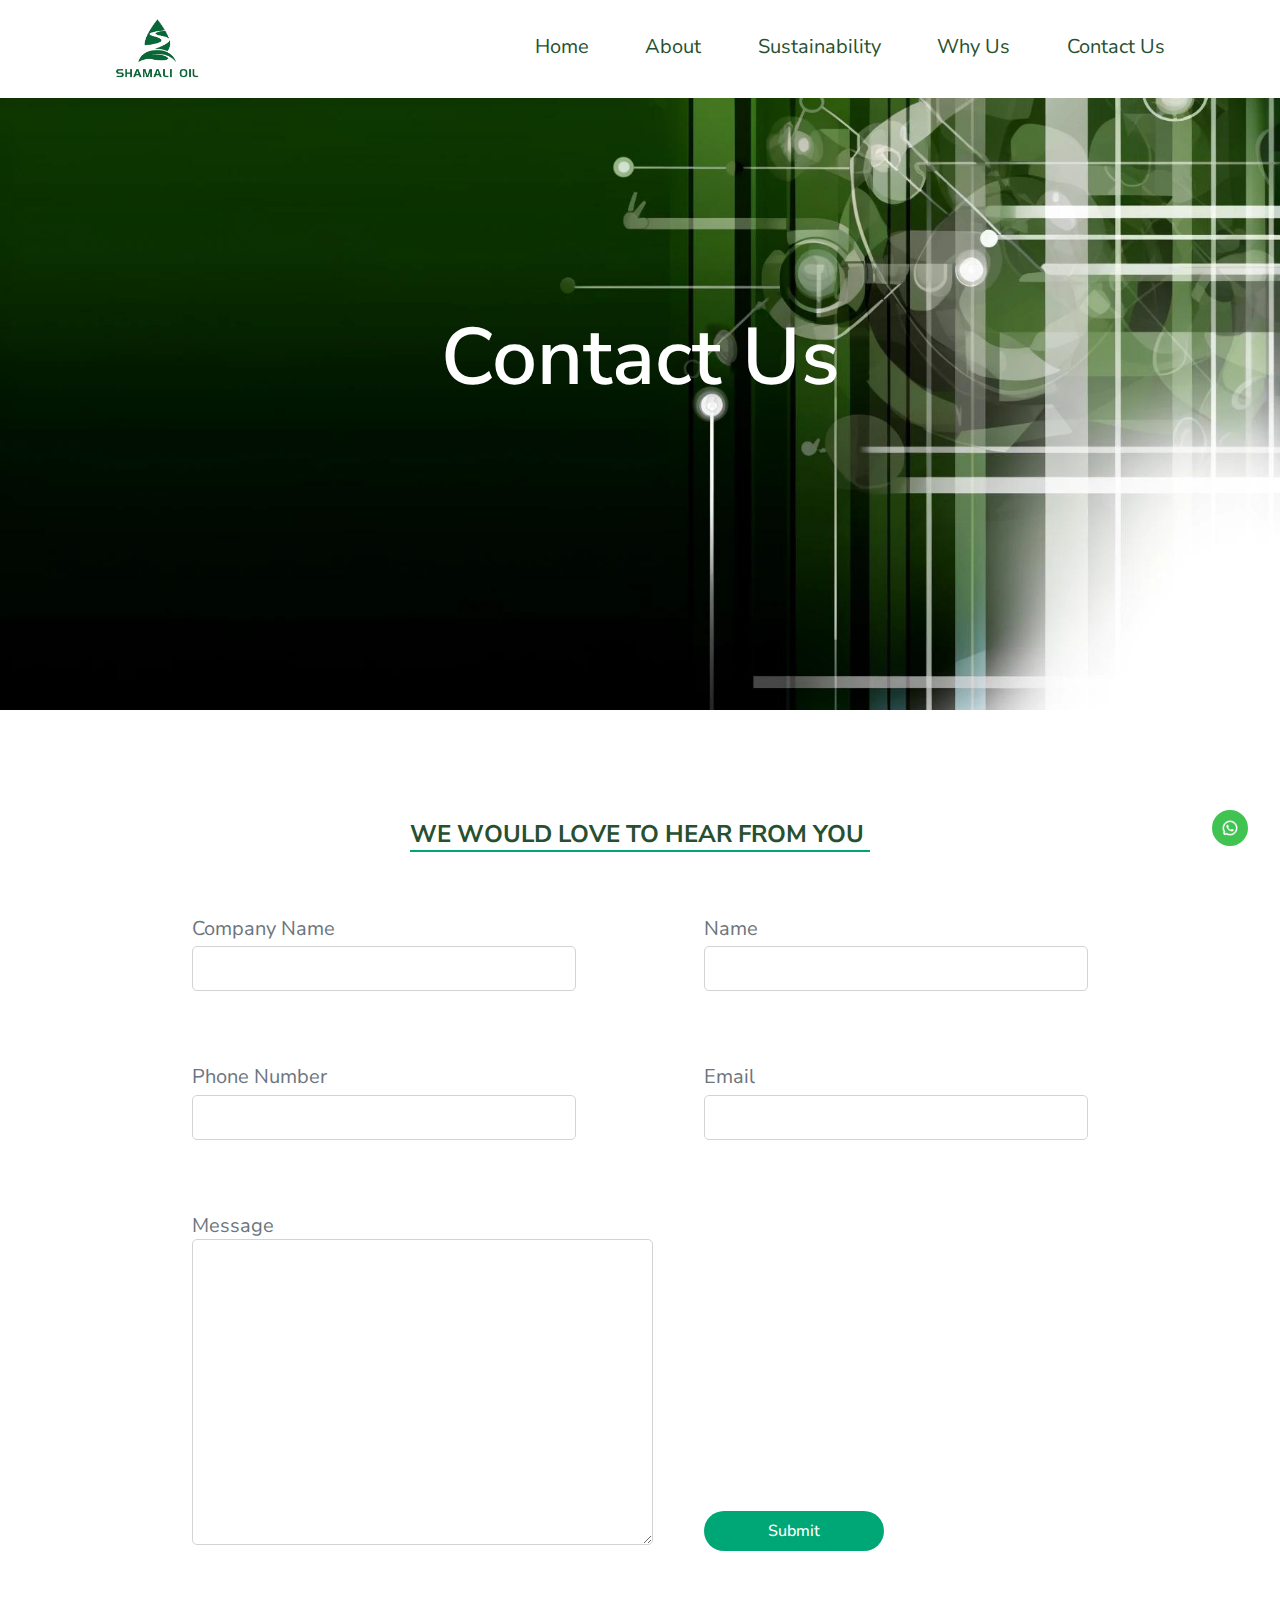
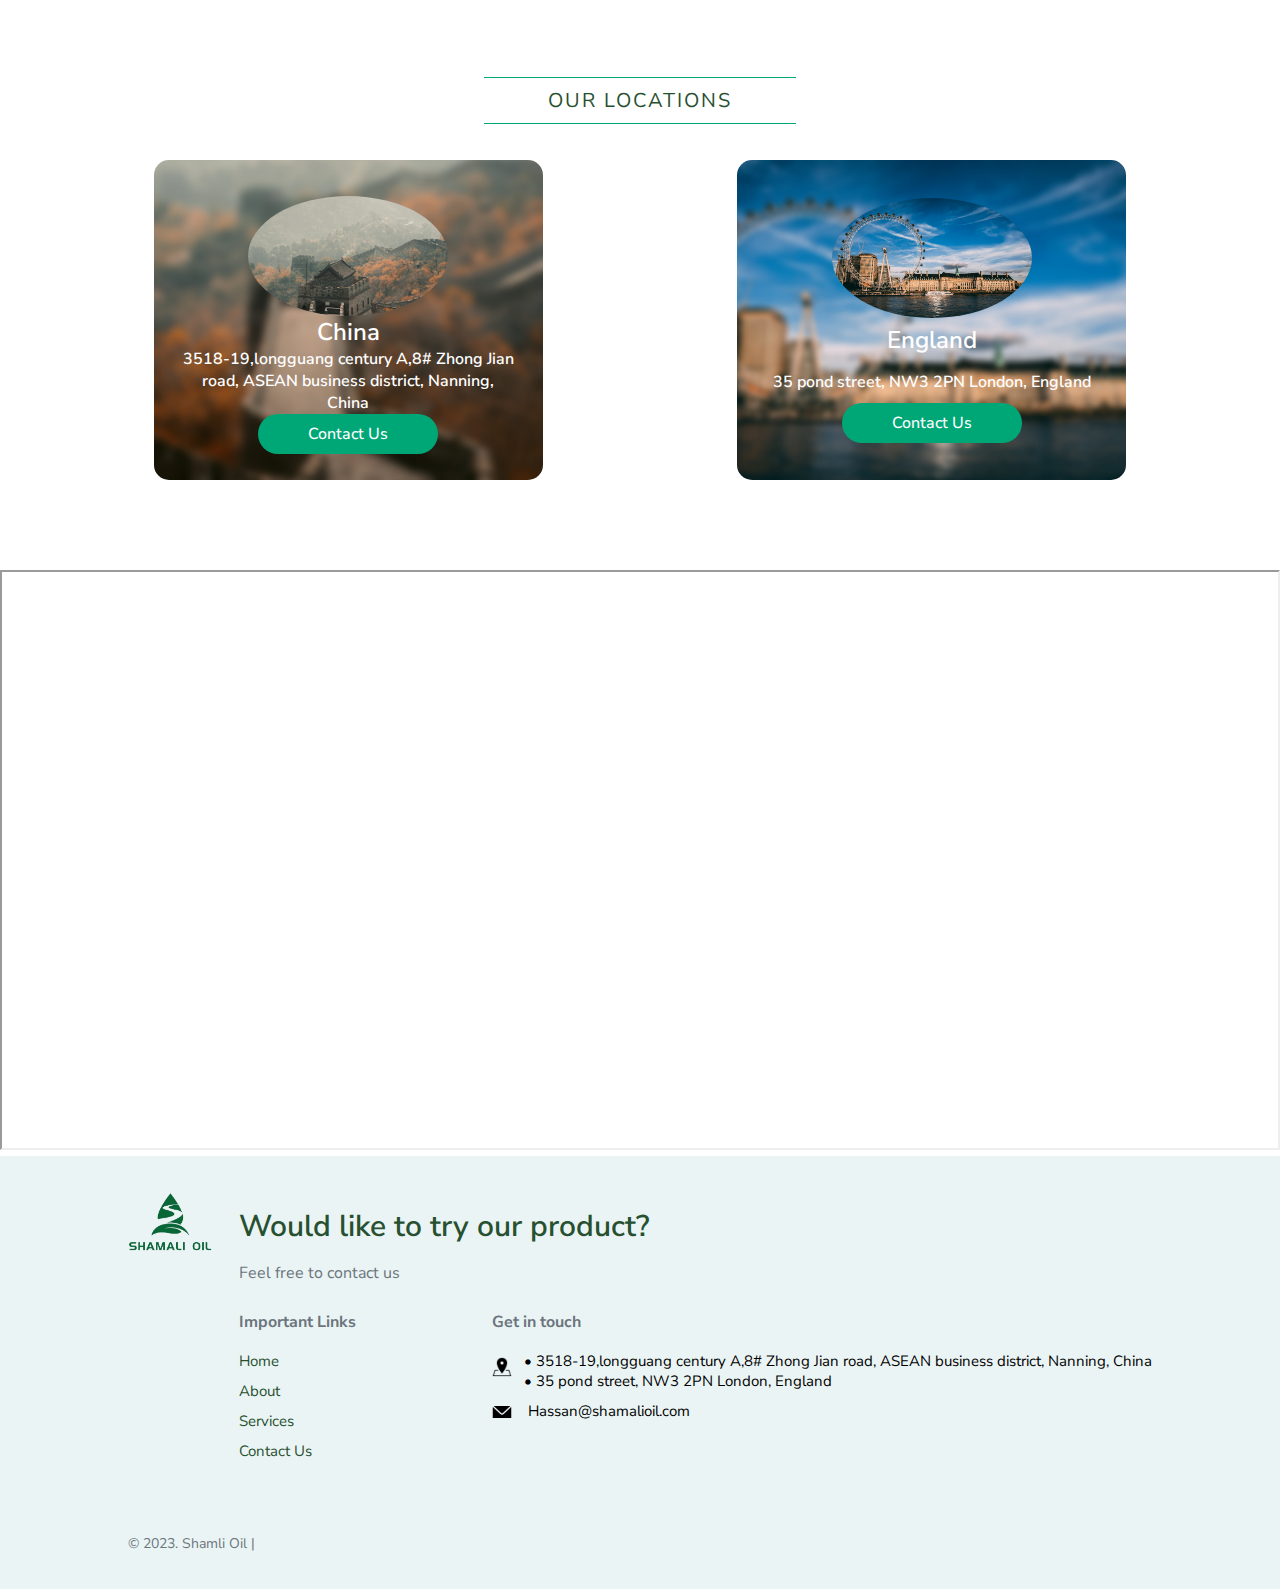
<file: contact.html>
<!DOCTYPE html>
<html lang="en">

<head>
    <meta charset="UTF-8">
    <meta name="viewport" content="width=device-width, initial-scale=1.0">
    <title>Contact Us</title>
    <link rel="stylesheet" href="Assets/style.css" />
</head>

<body>
    <header>
        <div class="left-nav" onclick="toHome()">
            <img class="logo" src="Assets/images/logo-oil-removebgpng.png" />
        </div>
        <div class="right-nav">
            <a href="index.html">Home</a>
            <a href="about.html">About</a>
            <a href="sust.html">Sustainability</a>
            <a href="whyus.html">Why Us</a>
            <a href="contact.html">Contact Us</a>
        </div>
        <div class="menu-btn">
            <img style="width: 30px" id="menu-icon" onclick="toggleMenu()" src="Assets/images/menu-icon.png" />
        </div>
    </header>
    <div class="menu" id="menu">
        <div class="m-btn">
            <img style="width: 30px" id="menu-icon" onclick="toggleMenu()" src="Assets/images/menu-icon.png" />
        </div>
        <a href="index.html">Home</a>
        <a href="about.html">About</a>
        <a href="sust.html">Sustainability</a>
        <a href="whyus.html">Why Us</a>
        <a href="contact.html">Contact Us</a>
    </div>
    <img class="wa-icon" src="Assets/images/whatsapp-icon.png"
        onclick="parent.open('https://api.whatsapp.com/send?phone=00447522363796')">

    <div class="about-flex">
        <div class="section-contact">
            <h1>Contact Us</h1>
        </div>
        <div class="about-content">
            <h5>We would love to hear from you</h5>
            <div class="form-section">
                <form>
                    <div>
                        <p style="font-size: 20px;">Company Name</p>
                        <input type="text" />
                    </div>
                    <div>
                        <p style="font-size: 20px;">Name</p>
                        <input type="text" />
                    </div>
                    <div>
                        <p style="font-size: 20px;">Phone Number</p>
                        <input type="text" />
                    </div>
                    <div>
                        <p style="font-size: 20px;">Email</p>
                        <input type="text" />
                    </div>
                    <div>
                        <p style="font-size: 20px;">Message</p>
                        <textarea type="text"></textarea>
                    </div>
                    <button style="align-self: flex-end;">Submit</button>
                </form>
            </div>
        </div>
    </div>

    <section class="section-7">
        <span class="section-heading">Our Locations</span>
        <div class="location-cards">
            <div class="location-card lc-2">
                <img src="Assets/images/china.jpg" alt="" />
                <h3>China</h3>
                <p>3518-19,longguang century A,8# Zhong Jian
                    road, ASEAN business district, Nanning, China</p>
                <button onclick="location.href = 'contact.html';">
                    Contact Us
                </button>
            </div>
            <div class="location-card lc-3">
                <img src="Assets/images/london1.jpeg" alt="" />
                <h3>England</h3>
                <p> 35 pond street, NW3 2PN London, England</p>
                <button onclick="location.href = 'contact.html';">
                    Contact Us
                </button>
            </div>
        </div>
    </section>
    <div class="overlay" onClick="style.pointerEvents='none'"></div>
    <!-- <iframe src="https://www.google.com/maps/d/u/3/embed?mid=18zIitZ8BRyBTVNzhFDiVXn5M9MPT0q0&ehbc=2E312F" width="100%"
        height="580"></iframe> -->
    <iframe src="https://www.google.com/maps/d/u/3/embed?mid=1_yPZSahfdjbLdYl9TB68LWWhEIppf70&ehbc=2E312F&noprof=1"
        width="100%" height="580"></iframe>
    <!-- <iframe src="https://www.google.com/maps/d/u/3/embed?mid=1kyaB5hslIkeZUtZtLma0A5s3tR88kjs&ehbc=2E312F" width="100%"
        height="480"></iframe> -->
    <footer>
        <div class="footer-grid">
            <img class="logo" src="Assets/images/logo-oil-removebgpng.png" alt="" />
            <div class="footer-body">
                <div class="footer-title">
                    <h1>Would like to try our product?</h1>
                    <p>Feel free to contact us</p>
                </div>
                <div class="links">

                    <div class="col">
                        <p>Important Links</p>
                        <ul>
                            <li><a href="index.html">Home</a></li>
                            <li><a href="about.html">About</a></li>
                            <li><a href="products.html">Services</a></li>

                            <li><a href="contact.html">Contact Us</a></li>
                        </ul>
                    </div>

                    <div class="col">
                        <p>Get in touch</p>
                        <ul>
                            <li style="display: flex; align-items: center;">
                                <img class="icon" style="padding-bottom: 8px;" src="Assets/images/address-icon.png" />
                                &#x2022; 3518-19,longguang century A,8# Zhong Jian
                                road, ASEAN business district, Nanning, China
                                <br>
                                &#x2022; 35 pond street, NW3 2PN London, England
                            </li>
                            <li class="email">
                                <img class="icon" src="Assets/images/mail-icon.png" />
                                Hassan@shamalioil.com
                            </li>
                        </ul>
                    </div>
                </div>
            </div>
        </div>
        <div class="footer-end">
            <p>&copy; 2023. Shamli Oil | </p>
        </div>
    </footer>
    <script>
        function toggleMenu() {
            var x = document.getElementById("menu");
            if (x.style.visibility === "visible") {
                x.style.opacity = "0";
                x.style.visibility = "hidden";
            } else {
                x.style.opacity = "1";
                x.style.visibility = "visible";
            }
        }
    </script>
</body>

</html>
</file>
<file: Assets/style.css>
@import url('https://fonts.googleapis.com/css2?family=Nunito+Sans:wght@300;400;500;600&display=swap');

*,
*::before,
*::after {
    box-sizing: border-box;
}

* {
    padding: 0;
    margin: 0;
    font-family: 'Nunito Sans', sans-serif;

}

body {
    font-family: 'Nunito Sans', sans-serif;
    max-width: 100vw;
    overflow-x: hidden;
    margin: 0;
    padding: 0;
}


header {
    display: flex;
    align-items: center;
    justify-content: space-between;
    padding: 2vh 9vw;
}


.logo {
    width: 85px;
    align-self: top;
    object-fit: fill;
    cursor: pointer;
}

.menu-btn {
    display: none;
}

.left-nav {
    display: flex;
    column-gap: 2vw;
    align-items: center;
}

.right-nav {
    display: flex;
    justify-content: space-between;
    width: 60%;
}

.menu {
    visibility: hidden;
    display: flex;
    opacity: 0;
    position: absolute;
    left: 50vw;
    top: 0;
    right: 0;
    height: 100vh;
    background-color: whitesmoke;
    flex-direction: column;
    row-gap: 1vh;
    align-items: flex-start;
    padding-left: 10vw;
    padding-top: 10vh;
    justify-content: flex-start;
    z-index: 2;
    transition: opacity 0.5s ease-in-out;
}

.m-btn {
    position: absolute;
    top: 3.75vh;
    left: 8vw;
    width: max-content;
    padding: 0 7px;
}

a {
    text-decoration: none;
    font-size: 20px;
    padding-bottom: .5vh;
    transition: all .3s ease-in;
    color: #275030;
    transition: opacity 0.5s ease-in-out;


}

a:hover {
    font-weight: 800;
}

.right-nav a {
    border-bottom: .5px solid transparent;
}

.right-nav a:hover {
    border-bottom: .5px solid #00a776;
    transition: all .3s ease-in;

}

.page-title {
    font-size: 32px;
    font-weight: 600;
    color: white;
}

section {
    padding: 10vh 8vw;
}

p {
    color: #6c757d;
}

.section-1 {
    padding: 0;
    height: 75vh;

}

.main {
    display: grid;
    grid-template-columns: 3.5fr 2fr;
    padding: 0 0 0 6vw;
    column-gap: 5vw;
    height: inherit;
    background-image: url('images/hero-img.jpg');
    background-size: cover;
    background-repeat: no-repeat;
    background-position: center;
}

.main-box {
    display: flex;
    flex-direction: column;
    padding: 20px 30px;
    background-color: #ffb400;
    gap: 5vh;
    justify-content: center;
    height: 60vh;
    align-self: center;
    border-radius: 5px;
}

.main-box h2 {
    font-size: 24px;
    font-weight: 500;
}

.box-item {
    display: flex;
    flex-direction: row;

}

.box-text {
    display: flex;
    flex-direction: column;
    gap: 5px;
}

.box-item img {
    height: 30px;
    margin-right: 20px;
    align-self: center;
}

.box-item p {
    color: black;
    font-size: 16px;
}


.h-flex {
    display: flex;
    flex-direction: column;
    align-content: flex-start;
    justify-content: center;
    flex-wrap: wrap;
}

.flex-row {
    display: flex;
    gap: 2vw;
}

h1 {
    font-size: 80px;
    font-weight: 600;
    color: white;
    line-height: 70px;
    margin-bottom: 40px;
}



.b1 {
    width: 180px;
    height: 50px;
    border-radius: 20px;
    color: white;
    background-color: #275030;
    font-size: 16px;
    font-weight: 600;
    cursor: pointer;
    transition: all .5s ease;
    border: 2px solid #ffb400;
    font-weight: 500;
}

.b1:hover {
    background-color: #ffb400;
    color: #275030;
    transition: all .5s ease;
}

button {
    width: 180px;
    height: 40px;
    border-radius: 20px;
    color: white;
    background-color: #00a776;
    font-size: 16px;
    font-weight: 600;
    cursor: pointer;
    transition: all .5s ease;
    font-weight: 500;
    border: none;
}

button:hover {
    background-color: white;
    color: #00a776;
    transition: all .5s ease;
    border: 1px solid #00a776;
}

h2 {
    color: white;
    font-size: 36px;
    font-weight: 200;
}


.section-2 {
    display: grid;
    grid-template-columns: 1fr 1fr 1fr;
    column-gap: 5vw;
    background-color: #F8FFF8;
}

.section-2 img {
    width: 80px;
}

.section-2 p {
    text-align: center;
    line-height: 1.5rem;
}


h3 {
    font-weight: 300;
    font-size: 24px;
}

.benefit {
    display: flex;
    flex-direction: column;
    row-gap: 3vh;
    align-items: center;
}

.section-3 {
    display: flex;
    align-items: top;
    justify-content: space-between;
    column-gap: 4vw;
}

.section-3 img {
    border-radius: 5px;

}

.section-3 h2 {
    font-weight: 300;
    color: black;
}

.section-3 p {
    font-size: 18px;
    line-height: 1.6rem;
    text-align: justify;
}

.section-3 .content {
    margin: 0 0 5vh 0;

}

.content {
    display: flex;
    flex-direction: column;
    row-gap: 3vh;
    width: 70%;
}

span {
    color: #275030;
    text-transform: uppercase;
}

.section-4,
.section-5 {
    display: flex;
    flex-direction: column;
    align-items: center;
    row-gap: 6vh;
    background-color: #eaf4f4;

}

.section-4 {
    overflow-x: hidden;
}

.section-heading {
    font-size: 20px;
    border-top: 1px solid #00a776;
    border-bottom: 1px solid #00a776;
    letter-spacing: 2px;
    padding: 1vh 5vw;
}

.cards {
    display: grid;
    padding: 0 10vw;
    grid-template-columns: 1fr 1fr;
    column-gap: 5vw;
}

.card {
    display: grid;
    grid-template-columns: 1fr 1fr;
    box-shadow: 0px 5px 10px 0px rgba(0, 0, 0, 0.5);
    cursor: pointer;
    border-radius: 10px;
    height: 50vh;
    position: relative;
    width: 32vw;
    transition: all 0.5s ease-in;
    color: #275030;
    background-color: white;
}

.card-content {
    display: flex;
    flex-direction: column;
    justify-content: flex-start;
    padding: 8vh 1.5vw;
    row-gap: 4vh;
}

.card-content p {
    text-align: left !important;
}


.img-container {
    overflow: hidden;

}

.card h3 {
    font-size: 30px;
    font-weight: 500;

}

.card span {
    font-size: 12px;
    border: 1px solid transparent;
    transition: all .5s ease-out;
    padding: .5vh 0;

}

.card span:hover {
    border-top: 1px solid #00a776;
    border-bottom: 1px solid #00a776;

    transition: all .5s ease-out;
}

.card p {
    text-align: center;
    line-height: 1.3rem;
    font-size: 1rem;
    overflow: hidden;
    display: -webkit-box;
    -webkit-line-clamp: 4;
    line-clamp: 4;
    -webkit-box-orient: vertical;
    color: inherit;
}

.card img {
    width: 26vw;
    height: 40vh;
    transition: all 0.2s ease-in;
    object-fit: cover;
    top: 5vh;
    position: absolute;
    border-radius: 10px;
}

.img-left {
    left: -140px;
}

.img-right {
    right: -140px;
}


.card:hover {
    background-color: #00a776;
    color: white;
    transition: all 0.5s ease-in;

}

.card img:hover {
    transform: scale(1.05);
    transition: all 0.2s ease-in;
}

.boxes {
    display: flex;
    width: 100%;
    column-gap: 4vw;
    justify-content: center;
    position: relative;
}

.left-arrow {
    position: absolute;
    left: 0;
    bottom: 50%;
    transform: translateY(50%);
    width: 5vw;
}

.right-arrow {
    position: absolute;
    right: 0;
    bottom: 50%;
    transform: translateY(50%);
    width: 5vw;
}

.owl-carousel {
    max-width: 85%;
}

.box {
    box-shadow: 0px 5px 10px 0px rgba(0, 0, 0, 0.5);
    padding: 1vh 1vw;
    border-radius: 10px;
    margin: 10px;
    display: flex;
    justify-content: center;
    align-items: center;
    height: 150px;
    width: 175px;
}



@media screen and (max-width: 500px) {
    .box img {
        width: 167px !important;
        height: 86px !important;
    }

    .email {
        display: flex;
    }
}

.box img {
    display: block;
    object-fit: contain;
    width: 170px;
}


.section-6 {
    display: flex;
    flex-direction: column;
    align-items: center;
    row-gap: 6vh;
    background: linear-gradient(rgba(0, 0, 0, 0.3), rgba(0, 0, 0, 0.5)),
        url('images/logo-bg.jpeg');
    background-attachment: fixed;
    background-position: center;
    background-repeat: no-repeat;
    background-size: cover;
    color: white;

}

.section-6 p {
    width: 80%;
    text-align: center;
}

.section-6 h2 {
    font-weight: 500;
}

.section-7 {
    display: flex;
    flex-direction: column;
    align-items: center;
    padding-top: 4vh;
    row-gap: 4vh;
    margin: 0 4vw;
}

.location-cards {
    display: grid;
    grid-template-columns: 1fr 0.5fr 1fr;
    align-items: center;
    justify-content: space-between;
    flex-wrap: wrap;
}

.location-card {
    display: grid;
    grid-template-rows: 3fr 1fr 1fr 1fr;
    height: 320px;
    padding: 4vh 2vw;
    align-items: center;
    justify-items: center;
    border-radius: 15px;
    /* Centers content horizontally */
}

.location-card h3 {
    font-size: 24px;
    font-weight: 600;
    color: white;
}

.location-card p {
    color: white;
    text-align: center;
    font-weight: 600;
    font-size: 16px;
}

.location-card img {
    border-radius: 50%;
    object-fit: cover;
    height: 120px;
    width: 200px;
}


.lc-2 {
    background-image: url("images/china-blur.jpg");

    background-position: bottom;
    background-repeat: no-repeat;
    background-size: cover;

}

.lc-3 {
    background-image: url("images/london1-blur.jpg");
    grid-column: 3;
    background-position: center;
    background-repeat: no-repeat;
    background-size: cover;
}

.lc-4 {
    background-image: url("images/hongkong-blur.jpg");
    background-position: center;
    background-repeat: no-repeat;
    background-size: cover;

}

.section-8 {
    display: flex;
    justify-content: space-between;
    align-items: center;
    flex-direction: column;
}

.client-tiles {
    display: flex;
    column-gap: 4vw;
    justify-content: space-between;
}

.client-tile {
    display: flex;
    column-gap: 2vw;
    align-items: start;
}

.client-tile img {
    width: 5vw;
    object-fit: contain;
}

.review {
    display: flex;
    flex-direction: column;
    row-gap: 1vh;
}


.section-9 {
    display: flex;
    flex-direction: column;
    align-items: center;
    row-gap: 8vh;
}

.stats-flex {
    display: flex;
    justify-content: space-evenly;
    align-items: center;
    width: 100%;
}

.stat {
    display: flex;
    flex-direction: column;
    align-items: center;
}

.stat b {
    font-size: 32px;
    font-weight: 600;
}

footer {
    padding: 4vh 10vw;
    background-color: #eaf4f4;

}

footer h1 {
    font-size: 30px;
    color: #275030;
    margin-bottom: 0;
}

.footer-grid {
    display: grid;
    column-gap: 2vw;
    grid-template-columns: auto 9fr;
    padding-bottom: 7vh;
}

.footer-body {
    display: flex;
    flex-direction: column;
    row-gap: 3vh;
}

.footer-title {
    display: flex;
    flex-direction: column;
}

.links {
    display: flex;
    justify-content: space-between;
}

.col p {
    font-weight: bold;
    margin-bottom: 2vh;
}

ul {
    list-style-type: none;
}

li {
    text-decoration: none;
    text-align: left;
    margin: 10px 0;
}

.footer-end {
    display: flex;
    justify-content: space-between;
}

.footer-end p {
    font-size: 14px;
}

footer a,
footer li {
    font-size: 15px;
    font-weight: 400;
}

.icons {
    display: flex;
    column-gap: 2vw;
}

.icon {
    width: 20px;
    vertical-align: middle;
    object-fit: cover;
    margin-right: 0.9vw;
}



/** About Page **/

.section-about {
    background-image: url(images/About-main.jpeg);
    background-repeat: no-repeat;
    background-size: cover;
    background-position: center;
    height: 68vh;
    width: 100vw;
}

.section-sust {
    background-image: url(images/sust-main.png);
    background-repeat: no-repeat;
    background-size: cover;
    background-position: center;
    height: 68vh;
    width: 100vw;
}

.section-whyus {
    background-image: url(images/why-us.png);
    background-repeat: no-repeat;
    background-size: cover;
    background-position: center;
    height: 68vh;
    width: 100vw;
}

.wa-icon {
    position: fixed;
    height: 36px;
    right: 2.5vw;
    top: 90vh;
    z-index: 2;
    border: 9.5px solid #40c351;
    border-radius: 50%;
    background-color: #40c351;
    cursor: pointer;
}

.section-contact {
    background-image: url(images/contact-us.jpg);
    background-position: top;
    background-size: cover;
    background-repeat: no-repeat;
    height: 68vh;
    width: 100vw;
}

.section-about h1,
.section-sust h1,
.section-whyus h1 {
    color: white;
    text-align: center;
    font-size: 60px;
    padding-top: 27vh;
}

.section-whyus h1 {
    margin-right: 30vw;
}

.section-contact h1 {
    text-align: center;
    transform: translateY(25vh);
}


.about-flex {
    display: flex;
    flex-direction: column;
    row-gap: 2vh;
    justify-content: center;
    align-items: center;
}

h4 {
    color: #275030;
    font-size: 24px;
    text-transform: uppercase;
    border-bottom: #00a776 2px double;
    padding: 0 5vw 0 0;
}

h5 {
    color: #275030;
    font-size: 24px;
    text-transform: uppercase;
    border-bottom: #00a776 2px double;
    width: 36vw;
}

.about-content {
    display: flex;
    flex-direction: column;
    justify-content: space-evenly;
    row-gap: 5vh;
    width: 70%;
    margin: 10vh 10vw;
    align-items: center;
}

.about-flex img {
    width: 50%;
    border-radius: 5px;
}

.flex-grow {
    display: grid;
    margin: 0vh 0vw;
    gap: 50px;
    grid-template-columns: 1fr 1fr;
    align-items: center;
}



.flex-grow p,
.flex-grow h3 {
    margin: 1vh 1vw 0 1vw;
    text-align: justify;
}

.flex-grow img {
    width: 100%;
    height: 60vh;
}

.s-img {
    height: 60vh;
}

.mission-content {
    display: flex;
    flex-direction: column;
    justify-content: space-between;
    align-items: flex-start;
    padding-left: 5vw;
    text-align: left;
}

/** Styling for proucts page **/

.section-product {
    background: #e4fae4;
    background-position: bottom;
    background-repeat: no-repeat;
    background-size: cover;
}

.products {
    display: grid;
    row-gap: 6vh;
    column-gap: 5vw;
    padding: 8vh 4vw;
    grid-template-columns: 1fr 1fr 1fr;
    grid-template-rows: 1fr 1fr;
}

.product {
    display: flex;
    flex-direction: column;
    align-items: center;
    justify-content: flex-start;
    padding: 10px;
    border-radius: 10px;
    background-color: white;
    padding-bottom: 4vh;
    border: 1.5px solid #00a776;

}

.product img {
    width: 200px;
    align-self: center;
    height: 100px;
    object-fit: contain;
}

.product p {
    color: #6c757d;
    font-size: 14px;
    text-align: justify;
    padding: 0 1.5vw;
}

/** Styling for contacts page **/




.tiles {
    display: grid;
    grid-template-columns: 1fr 1px 1fr 1px 1fr;
    column-gap: 2vw;
}

.contact-tile {
    display: flex;
    flex-direction: column;
    row-gap: 2vh;
}

.divider {
    border-right: 1px solid lightgray;
}

.contact-tile p {
    margin-bottom: 2vh;
}

.form-section {
    display: flex;
    align-items: center;
    justify-content: flex-start;
    padding-top: 2vh;
}

input {
    width: 30vw;
    height: 5vh;
    padding-left: 1vw;
    font-size: 16px;
    border: 1px solid lightgray;
    color: black;
    border-radius: 5px;
    margin-top: .5vh;
}

form {
    display: grid;
    grid-template-columns: 1fr 1fr;
    row-gap: 8vh;
    column-gap: 4vw;
}


input:focus::-webkit-input-placeholder,
input:focus::placeholder {
    color: transparent;
}

select {
    height: 8vh;
    background-color: white;
    border: 1px solid lightgray;
    padding-left: 1vw;
    font-size: 16px;
}

.select-default {
    color: aqua;
}

textarea {
    padding-left: 1vw;
    padding-top: 1vh;
    font-size: 16px;
    border: 1px solid lightgray;
    color: black;
    border-radius: 5px;
    height: 34vh;
    font-family: 'Nunito Sans', sans-serif;
    width: 36vw;
}

textarea::placeholder {
    color: black;
    opacity: 0.6;

}

/** Services Page**/
.section-services {
    background: linear-gradient(rgba(0, 0, 0, 0.3), rgba(0, 0, 0, 0.5)),
        url("assets/Services-top.jpg");
    background-position: bottom;
    background-repeat: no-repeat;
    background-size: cover;
}

.services-section {
    padding: 8vh 8vw;
}

/** Media Queries for different screen sizes **/

@media(max-width:650px) {

    section {
        padding: 5vh 8vw;
    }


    .location-card {
        width: 90%;
        margin: 10px auto;
        border-radius: 5px;
    }

    .links {
        flex-direction: column;
        row-gap: 2vh;
    }

    .section-1 {
        height: 70vh;
    }

    .section-1 h1 {
        text-align: center;
    }

    .main {
        grid-template-columns: 1fr 2fr;
    }

    .main-box {
        padding: 5px 15px;
        height: auto;
        gap: 2.5vh;
    }

    .main-box h2 {
        font-size: 14px;
        font-weight: 500;
    }

    .box-text p {
        font-size: 13px;
    }

    .box {
        margin: 0px 65px;
        padding: 0;
    }

    .section-3 {
        flex-direction: column;
        justify-content: center;
    }

    .section-3 .content {
        width: 100%;
    }

    .section-3 h2,
    .section-3 span,
    .section-3 p {
        text-align: center !important;
        display: block;
    }

    .section-3 button {
        margin: 5px auto;
    }

    .section-3 img {
        width: 100%;
        margin: auto;
    }


    .menu-btn {
        display: block;
    }

    .right-nav {
        display: none;
    }


    h1 {
        font-size: 28px;
        line-height: 36px;
    }

    .h-flex {
        align-items: center;
    }

    .flex-row {
        flex-direction: column;
    }

    h2 {
        font-size: 20px;
    }



    button,
    .b1 {
        width: 150px;
        padding: 8px;
        height: 40px;
        font-size: 14px;
    }

    .menu a {
        font-size: 16px;
    }

    .intro-text {
        width: 90%;
    }

    .section-2 {
        grid-template-columns: none;
        grid-template-rows: 1fr 1fr 1fr;
        row-gap: 4vh;
    }

    .section-2 img {
        width: 60px;
    }


    .section-3 p {
        font-size: 14px;
        line-height: 1.4rem;
    }

    .cards {
        grid-template-columns: none;
        grid-template-rows: 1fr 1fr;
        row-gap: 8vh;
        padding: 0;
    }

    .card {
        width: 100%;
        display: flex;
        flex-direction: column;
        row-gap: 2vh;
        height: auto;
    }

    .card img {
        width: 100%;
        height: auto;
        position: relative;
        top: auto;
    }

    .card-content {
        row-gap: 1vh;
        justify-content: center;
        align-items: center;
        padding: 0 0 1vh 0;
    }

    .card-content p {
        text-align: center !important;
        padding: 0vh 3vw;
    }


    .card h3 {
        font-size: 24px;
        font-weight: 500;

    }

    .img-left {
        left: 0;
        top: -10vh;
    }

    .img-right {
        right: 0;
        top: -10vh;
    }

    .about-content {
        margin: 0;
        margin-bottom: 7vh;
        width: 80%;
    }

    .flex-grow {
        display: flex;
        flex-direction: column;
        gap: 30px;
    }

    .flex-grow img {
        height: 40vh;
    }

    .flex-grow p {
        padding: 0 2vw;
        text-align: center;
        margin-bottom: 3vh;
    }

    .flex-grow h3 {
        padding: 0 2vw;
        text-align: center;
    }

    .section-sust,
    .section-about,
    .section-whyus,
    .section-contact {
        height: 28vh;
        background-size: cover;
    }

    .section-sust h1,
    .section-about h1,
    .section-whyus h1 {
        padding-top: 12vh;
    }

    .section-contact h1 {
        transform: translateY(11.5vh);

    }

    h5 {
        width: 90%;
        text-align: center;
        line-height: 6vh;
    }

    .form-section {
        padding-top: 0;
    }

    form {
        row-gap: 3vh;
    }

    form p {
        margin-bottom: 1vh;
    }

    input {
        height: 4vh;
        width: 40vw;
    }

    textarea {
        height: 18vh;
    }

    .location-cards {
        display: flex;
    }


    h4 {
        text-align: center;
    }

    h3 {
        text-align: center;
    }

    .tiles {
        display: unset;

    }

    .tiles .contact-tile {
        padding: 28px;
    }

    .form-section form {
        display: flex;
        justify-content: center;
        align-items: center;
        flex-direction: column;
        width: 100%;
    }

    .section-6 p {
        width: 100%;
    }

    .form-section form input,
    .form-section form select,
    .form-section form textarea {
        width: 60vw;
    }



    .b2 {
        width: 165px !important;
        height: 48px !important;
    }

    .section-extra {
        padding: 4vh 8vw !important;
    }

    .footer-grid {
        grid-template-columns: 1fr;
    }

    .footer-grid .logo {
        margin-bottom: 2vh;
    }

    .col li {
        font-size: 11px;
    }

    .col img {
        margin-right: 5vw;
    }

}

.gallery {
    background: #EEE;
}

.gallery-cell {
    width: 66%;
    height: 200px;
    margin-right: 10px;
    background: #8C8;
    counter-increment: gallery-cell;
}

/* cell number */
.gallery-cell:before {
    display: block;
    text-align: center;
    content: counter(gallery-cell);
    line-height: 200px;
    font-size: 80px;
    color: white;
}

.overlay {
    background: transparent;
    /* position: relative; */
    width: 100%;
    /* height: 580px; */
    /* your iframe height */
    /* top: 480px; */
    /* your iframe height */
    /* margin-top: -480px; */
    /* your iframe height */
}

/* Media Queries for other pages */
@media(max-width:650px) {

    .about-flex {
        flex-direction: column;
        align-items: center;
        column-gap: 0;
        row-gap: 4vh;

    }

    .flex-content {
        width: 90%;
        align-items: center;
        text-align: center;
        row-gap: 2vh;
    }

    .flex-content p {
        text-align: justify;
    }

    .about-flex img {
        width: 100%;
        height: 250px;
    }

    .products {
        grid-template-columns: 1fr;
        grid-template-rows: 1fr 1fr 1fr;
        padding: 8vh 6vw;
    }

    .product img {
        width: 150px;
    }

    .services-section {
        padding: 4vh 8vw;
    }
}
</file>
